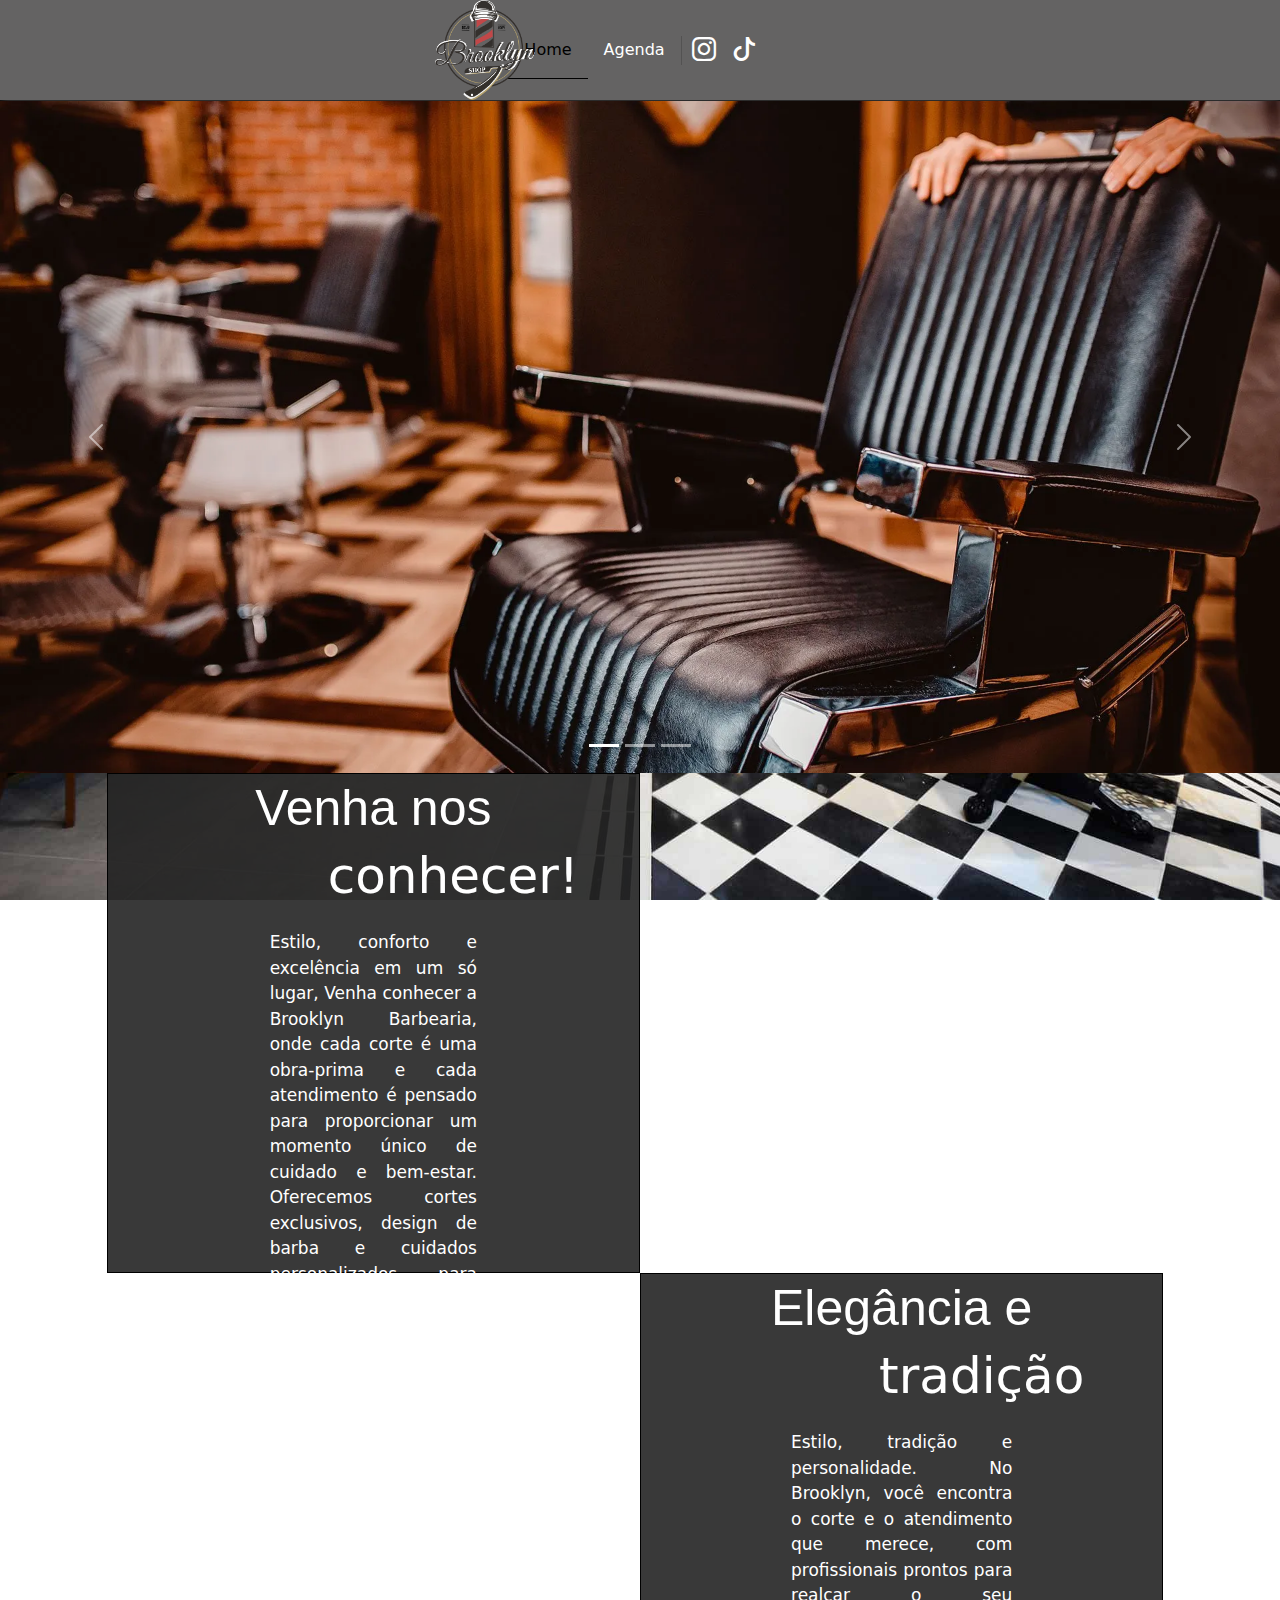
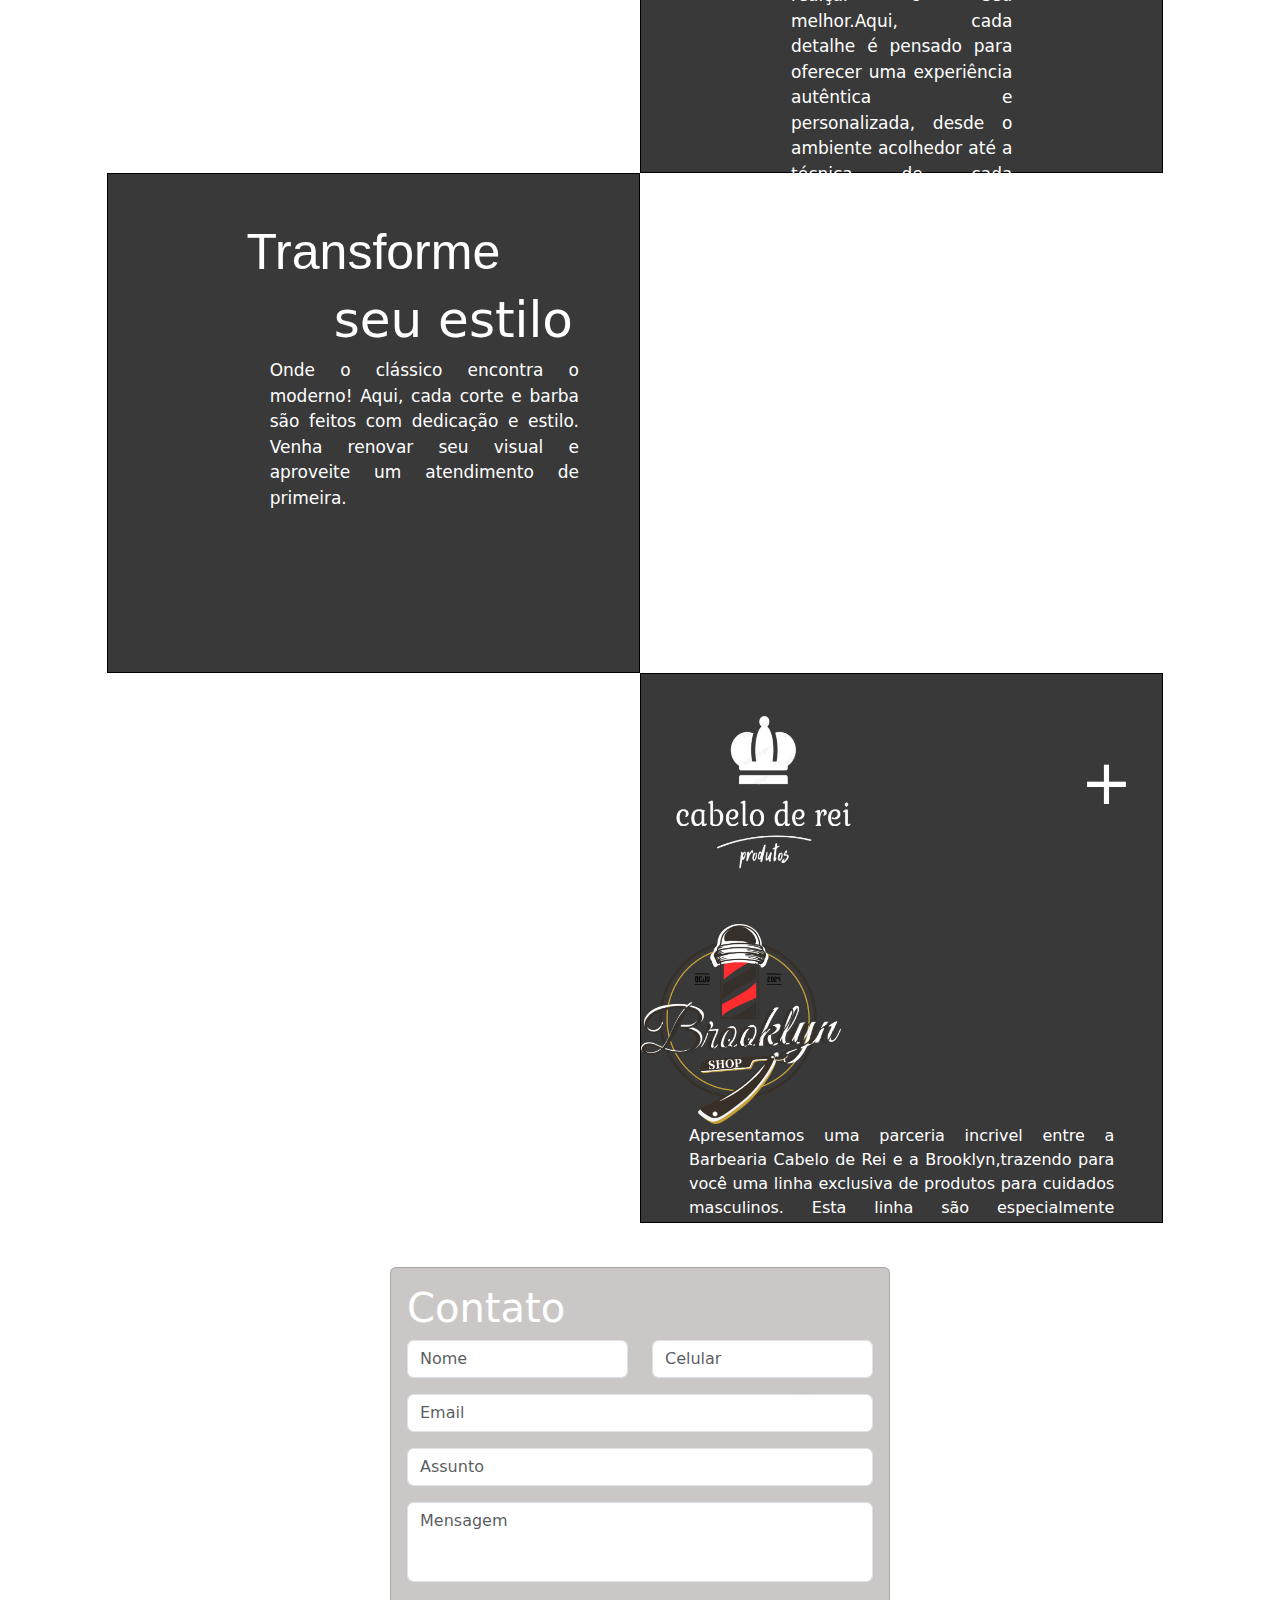
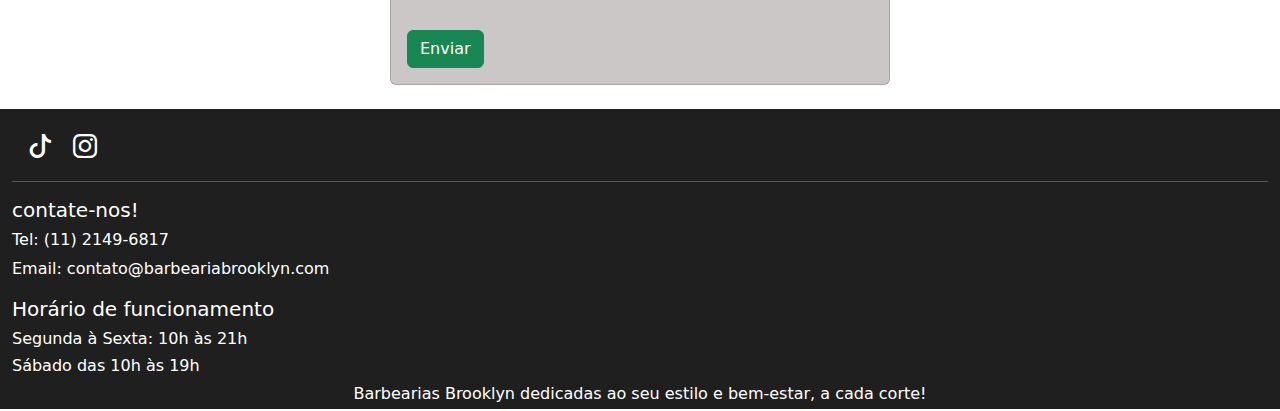
<file: barbearia/main/index.html>
<!DOCTYPE html>
<html lang="pt-br">
<head>
    <meta charset="UTF-8">
    <meta name="viewport" content="width=device-width, initial-scale=1.0">
    <title>Home</title>
    <link rel="stylesheet" href="../estilos/index.css">
    <link rel="stylesheet" href="https://cdn.jsdelivr.net/npm/bootstrap-icons@1.10.5/font/bootstrap-icons.css">
    <link href="https://cdn.jsdelivr.net/npm/bootstrap@5.3.3/dist/css/bootstrap.min.css" rel="stylesheet"
    integrity="sha384-QWTKZyjpPEjISv5WaRU9OFeRpok6YctnYmDr5pNlyT2bRjXh0JMhjY6hW+ALEwIH" crossorigin="anonymous">
    <script src="https://cdn.jsdelivr.net/npm/bootstrap@5.3.3/dist/js/bootstrap.bundle.min.js"
    integrity="sha384-YvpcrYf0tY3lHB60NNkmXc5s9fDVZLESaAA55NDzOxhy9GkcIdslK1eN7N6jIeHz"
    crossorigin="anonymous"></script>
    <link rel="shortcut icon" href="../favicon/favicon.ico" type="image/x-icon">

</head>
<body>
  <div class="container-fluid">
    <header>
      <div class="row border-bottom border-1 border-black">
          <div class="col p-0">
              <nav>
                  <ul class="nav nav-bar justify-content-center align-items-center d-flex z-1">
                      <li class="nav-item">
                       <a href="index.html" class="nav-link links p-3 active">Home</a>
                      </li>
                      <li class="nav-item">
                       <a href="../teladelogin/index.html" class="nav-link links p-3">Agenda</a>
                      </li>
                      <li class="nav-item separador"></li>
                      <li class="nav-item">
                          <a href="#" class="nav-link ps-0 pe-0">
                              <div class="text-white fs-4 bi bi-instagram d-inline-block redes-sociais"></div>
                          </a>
                      </li>
                      <li class="nav-item">
                          <a href="#" class="nav-link">
                              <div class="text-white fs-4 bi bi-tiktok d-inline-block redes-sociais"></div>
                          </a>
                      </li>
                  </ul>  
                  <img src="../img's/logo-barbearia/Logo.png" alt="logo" width="100px" height="100px" class="position-absolute logo z-2">
              </nav>
          </div>
      </div>
  </header>
  <main>
    <div class="row">
      <div class="col p-0">
        <div id="carouselExampleIndicators" class="carousel slide" data-bs-ride="carousel" data-bs-interval="3000">
          <div class="carousel-indicators">
            <button type="button" data-bs-target="#carouselExampleIndicators" data-bs-slide-to="0" class="active" aria-current="true" aria-label="Slide 1"></button>
            <button type="button" data-bs-target="#carouselExampleIndicators" data-bs-slide-to="1" aria-label="Slide 2"></button>
            <button type="button" data-bs-target="#carouselExampleIndicators" data-bs-slide-to="2" aria-label="Slide 3"></button>
          </div>
          <div class="carousel-inner carrosel" >
            <div class="carousel-item active">
              <img src="../img's/img's-carrosel-principal/carrosel-img-1.webp" class="d-block w-100 " alt="image-1">
            </div>
            <div class="carousel-item">
              <img src="../img's/img's-carrosel-principal/carrosel-img-2.webp" class="d-block w-100 " alt="imagem-2">
            </div>
            <div class="carousel-item">
              <img src="../img's/img's-carrosel-principal/carrosel-img-3.jpg" class="d-block w-100 " alt="imagem-3">
            </div>
          </div>
          <button class="carousel-control-prev" type="button" data-bs-target="#carouselExampleIndicators" data-bs-slide="prev" >
            <span class="carousel-control-prev-icon" aria-hidden="true"></span>
            <span class="visually-hidden">Previous</span>
          </button>
          <button class="carousel-control-next" type="button" data-bs-target="#carouselExampleIndicators" data-bs-slide="next">
            <span class="carousel-control-next-icon" aria-hidden="true"></span>
            <span class="visually-hidden">Next</span>
          </button>
        </div>
      </div>
    </div>
      <div class="row bloco-1">
        <div class="offset-1 col-5 border border-1 border-black cards">
          <span class="">
            <h1 class="h1-titulo mt-1 text-center">Venha nos</h1><h1 class="h1-quebra-linha text-center">conhecer!</h1>
          </span>
          <span class="d-inline-block mt-3 texto-card">
            Estilo, conforto e excelência em um só lugar, Venha conhecer a Brooklyn Barbearia, onde cada corte é uma obra-prima e cada atendimento é pensado para proporcionar um momento único de cuidado e bem-estar. Oferecemos cortes exclusivos, design de barba e cuidados personalizados para homens que sabem o que querem. Relaxe em um ambiente descontraído e surpreenda-se com nossa experiência única, rodeado de personalidade e criatividade!
          </span>
        </div>
        <div class="justify-content-end d-flex">
          <div class="col-5 border border-1 border-black cards">
            <span>
              <h1 class="h1-titulo mt-1 text-center">Elegância e</h1><h1 class="h1-quebra-linha text-center">tradição</h1>
            </span>
            <span class="d-inline-block mt-3 texto-card">
              Estilo, tradição e personalidade. No Brooklyn, você encontra o corte e o atendimento que merece, com profissionais prontos para realçar o seu melhor.Aqui, cada detalhe é pensado para oferecer uma experiência autêntica e personalizada, desde o ambiente acolhedor até a técnica de cada profissional. Mais que um corte, nossa barbearia é um espaço para quem valoriza o cuidado e busca um estilo único.
            </span>
          </div>
          <div class="col-1 coluna-vazia"></div>
        </div>
      </div>
      <div class="row bloco-2">
        <div class="offset-1 col-5 border border-1 border-black cards">
          <h1 class="h1-titulo mt-5 text-center">Transforme</h1><h1 class="text-center h1-quebra-linha">seu estilo</h1>
          <span class="d-inline-block me-5 text-center texto-card">
            Onde o clássico encontra o moderno! Aqui, cada corte e barba são feitos com dedicação e estilo. Venha renovar seu visual e aproveite um atendimento de primeira.
          </span>
        </div>
        <div class="justify-content-end d-flex">
          <div class="col-5 border border-1 border-black ultimo-card">
            <img src="../img's/img-card-principal/logo-cabelo-de-rei.png" alt="logo-cabelo-de-rei" height="250px" width="250px" class="logo">
            <span style="font-size:62px; margin-right: 30px; " class="logo">+</span>
            <img src="../img's/img-card-principal/Logo.png" alt="" height="200px" width="200px" style="filter: saturate(2); margin-right:30px;" class="logo">
            <span class="ms-5 d-block me-5 texto-ultimo-card">Apresentamos uma parceria incrivel entre a Barbearia Cabelo de Rei e a            Brooklyn,trazendo para você uma linha exclusiva de produtos para cuidados masculinos. Esta linha são especialmente       formulados para realçar sua beleza e estilo, proporcionando cuidados de qualidade dignos de um rei!
              <p class="fw-bold ms-4 mt-1">Visite-nos e sinta-se como um verdadeiro rei!</p>
              <div class="justify-content-center d-flex">
                <img src="../img's/img-card-principal/img-bigode.webp" class="bigode">
              </div>
            </span>
          </div>
         <div class="col-1 coluna-vazia"></div>
        </div>
      </div>
      <div class="row ultima-row">
        <div class="col justify-content-center d-flex">
          <div class="card mt-4 mb-4">
            <div class="card-body">
              <div class="card-title">
                <h1 class="card-text text-white">Contato</h1>
              </div>
              <form>
                <div class="row">
                  <div class="col-6">
                    <input type="text" placeholder="Nome" class="form-control">
                  </div>
                  <div class="col-6">
                    <input type="text" placeholder="Celular" class="form-control">
                  </div>
                </div>
                <div class="row my-3">
                  <div class="col">
                    <input type="text" placeholder="Email" class="form-control">
                  </div>
                </div>
                <div class="row my-3">
                  <div class="col">
                    <input type="text" placeholder="Assunto" class="form-control">
                  </div>
                </div>
                <div class="row mb-5">
                  <div class="col">
                    <input type="text" placeholder="Mensagem" class="form-control pb-5">
                  </div>
                </div>
                <div class="row">
                  <div class="col">
                    <input type="submit" value="Enviar" class="btn btn-success">
                  </div>
                </div>
              </form>
            </div>
          </div>
        </div>
      </div>
  </main>
  <footer class="row pt-3">
      <div class="col text-white">
        <a href="#"><i class="bi bi-tiktok fs-4 ps-3 mt-1 d-inline-block text-white redes-sociais"></i></a>
        <a href="#"><i class="bi bi-instagram d-inline-block fs-4 ps-3 mt-1 text-white redes-sociais"></i></a>
        <hr>
        <h5>contate-nos!</h5>
        <h6>Tel: (11) 2149-6817</h6>
        <p>Email: contato@barbeariabrooklyn.com</p>
        <h5>Horário de funcionamento</h5>
        <h6>Segunda à Sexta: 10h às 21h</h6>
        <h6>Sábado das 10h às 19h</h6>
        <h6 class="text-center">Barbearias Brooklyn dedicadas ao seu estilo e bem-estar, a cada corte!</h6>
      </div>  
  </footer>
</div>
</body>
</html>
</file>
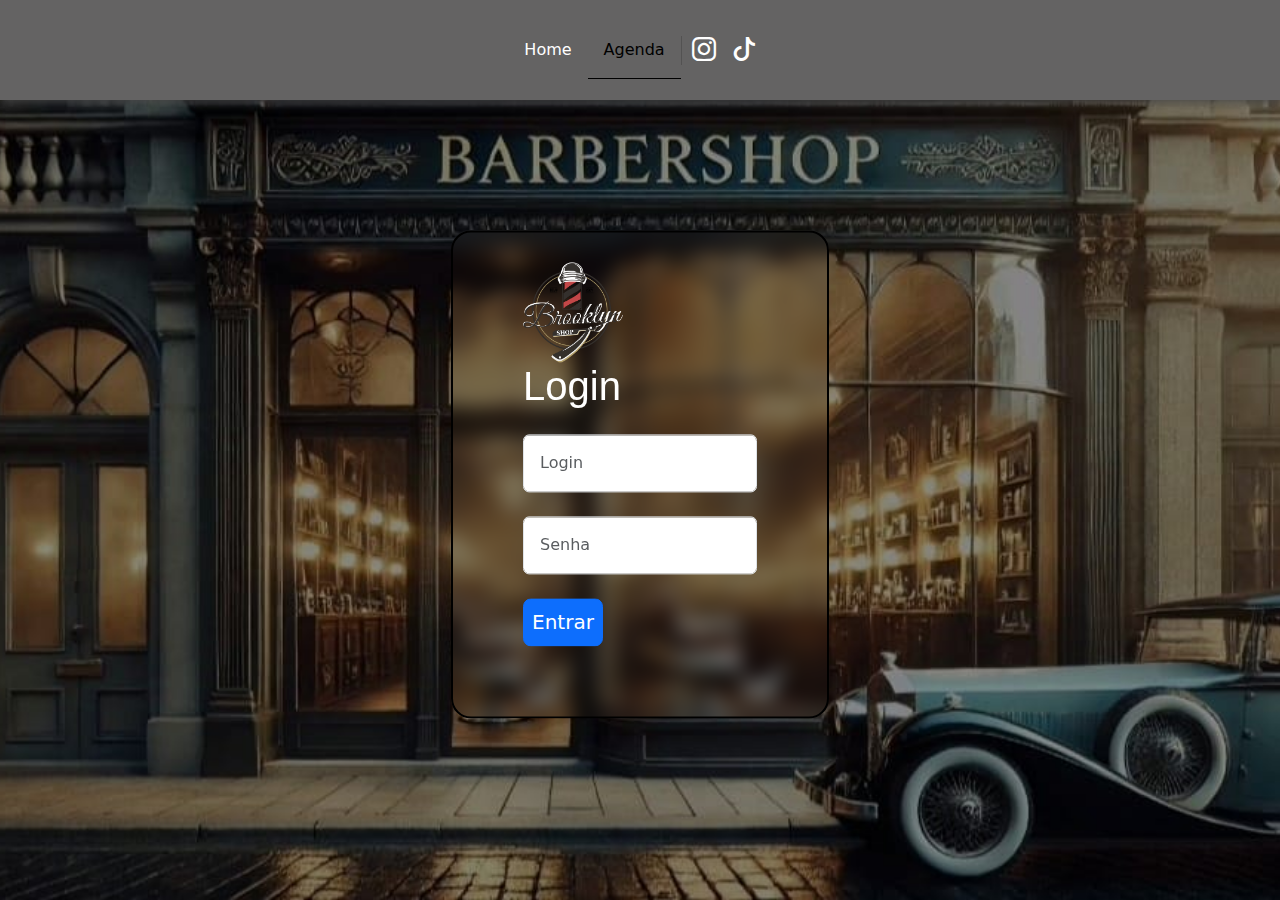
<file: barbearia/teladelogin/index.html>
<!DOCTYPE html>
<html lang="pt-br">
<head>
    <meta charset="UTF-8">
    <meta name="viewport" content="width=device-width, initial-scale=1.0">
    <title>Login</title>
    <link rel="stylesheet" href="style.css">
    <link rel="stylesheet" href="https://cdn.jsdelivr.net/npm/bootstrap-icons@1.10.5/font/bootstrap-icons.css">
    <link href="https://cdn.jsdelivr.net/npm/bootstrap@5.3.3/dist/css/bootstrap.min.css" rel="stylesheet"
    integrity="sha384-QWTKZyjpPEjISv5WaRU9OFeRpok6YctnYmDr5pNlyT2bRjXh0JMhjY6hW+ALEwIH" crossorigin="anonymous">
    <script src="https://cdn.jsdelivr.net/npm/bootstrap@5.3.3/dist/js/bootstrap.bundle.min.js"
    integrity="sha384-YvpcrYf0tY3lHB60NNkmXc5s9fDVZLESaAA55NDzOxhy9GkcIdslK1eN7N6jIeHz"
    crossorigin="anonymous"></script>
    <link rel="shortcut icon" href="../favicon/favicon.ico" type="image/x-icon">
</head>
<body>  
<div class="container-fluid">
    <header>
        <div class="row">
            <div class="row border-bottom border-1 border-black">
                <div class="col position-absolute g-0">
                    <nav>
                        <ul class="nav nav-bar justify-content-center align-items-center d-flex">
                            <li class="nav-item">
                                <a href="../main/index.html" class="nav-link links text-white p-3">Home</a>
                            </li>
                            <li class="nav-item">
                                <a href="../teladelogin/index.html" class="nav-link links text-white p-3 ativo">Agenda</a>
                            </li>
                            <li class="nav-item separador"></li>
                            <li class="nav-item">
                                <a href="#" class="nav-link ps-0 pe-0">
                                    <div class="text-white fs-4 bi bi-instagram redes-sociais"></div>
                                </a>
                            </li>
                            <li class="nav-item">
                                <a href="#" class="nav-link">
                                    <div class="text-white fs-4 bi bi-tiktok redes-sociais"></div>
                                </a>
                            </li>
                        </ul>
                    </nav>
                </div>
            </div>
        </div>
    </header>
    <main>
        <div class="row">
            <div class="col">
                <form>
                    <div id="area-de-login" class="border border-2 border-black">
                        <img src="../img's/logo-barbearia/Logo.png" alt="Logo" class="logo" height="100px" width="100px">
                        <h1 class="mb-4 text-white">Login</h1>
                        <input type="text"  placeholder="Login" class="form-control p-3">
                        <input type="password" placeholder="Senha" class="my-4 d-block form-control p-3">
                        <a href="../main/agenda.html" class="btn btn-lg btn-primary p-2">Entrar</a>
                    </div>
                </form>
            </div>
        </div>
    </main>
</div>
</body>
</html>
</file>
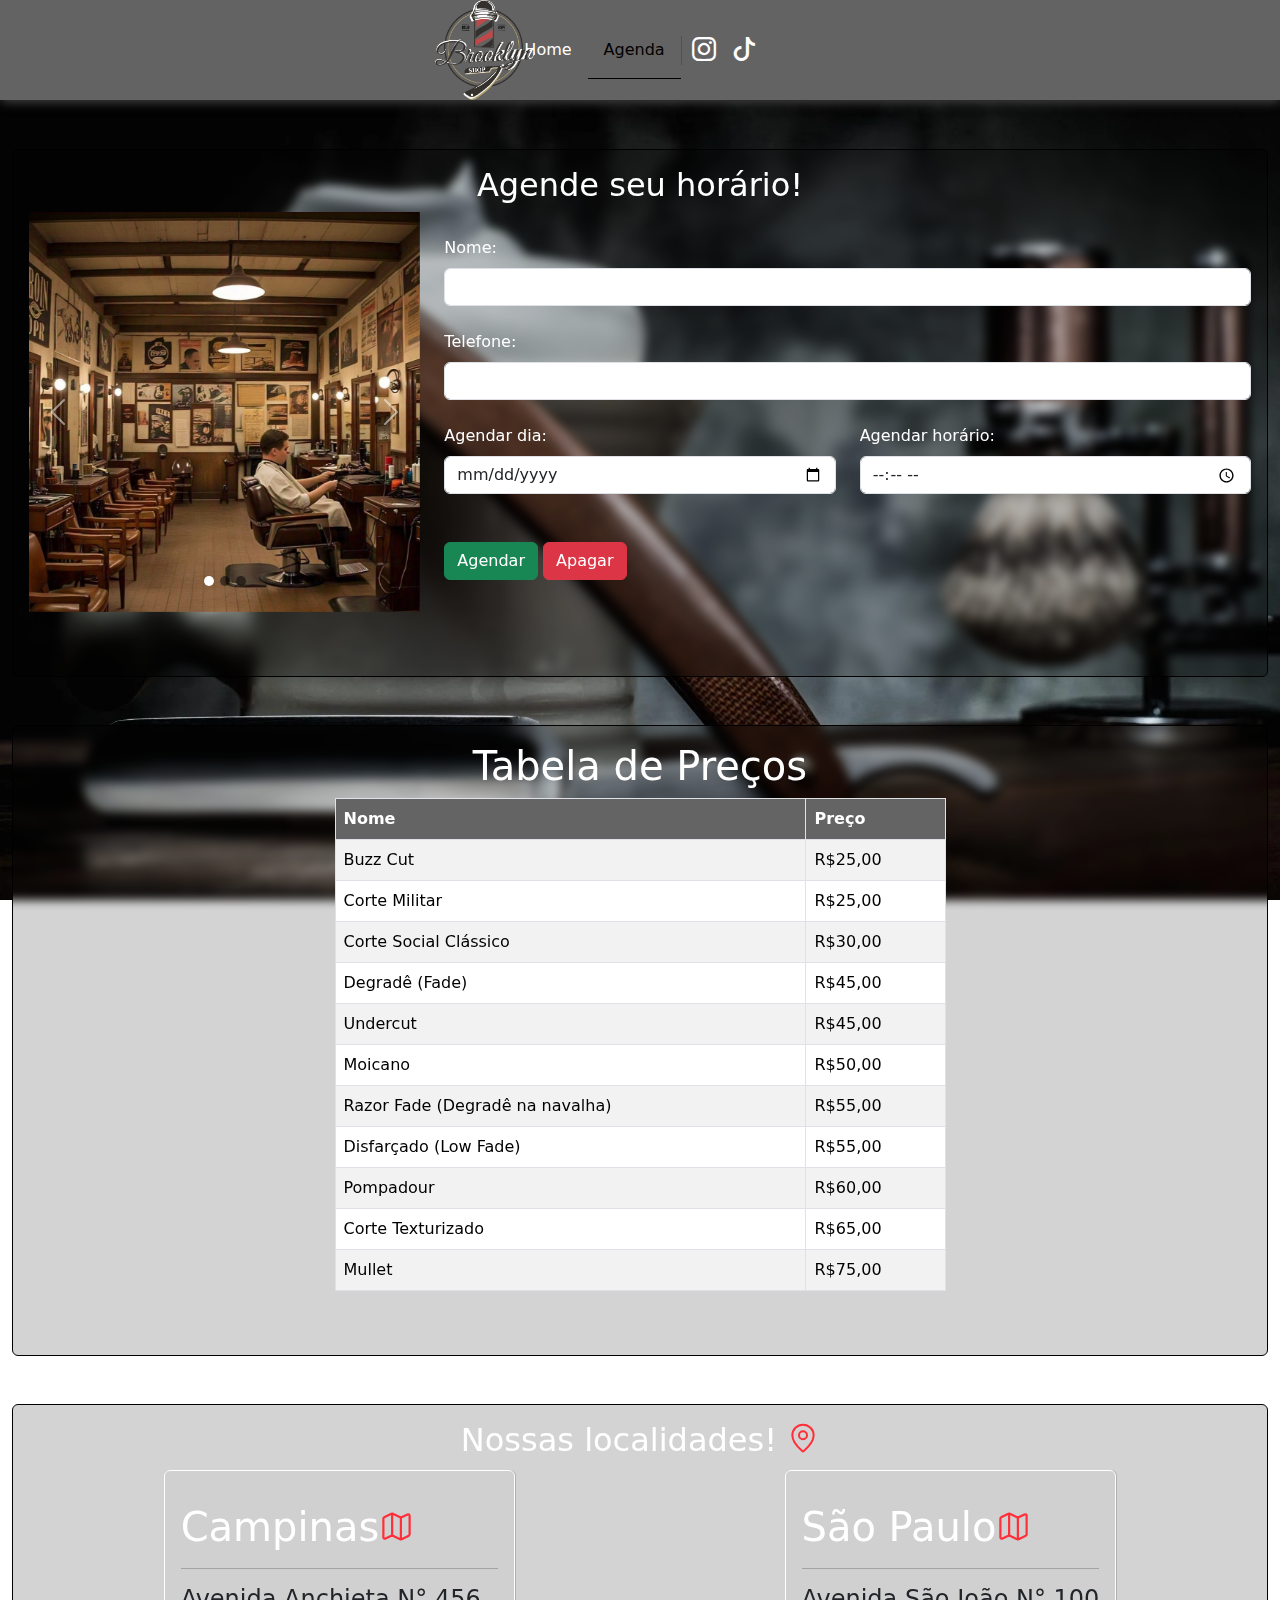
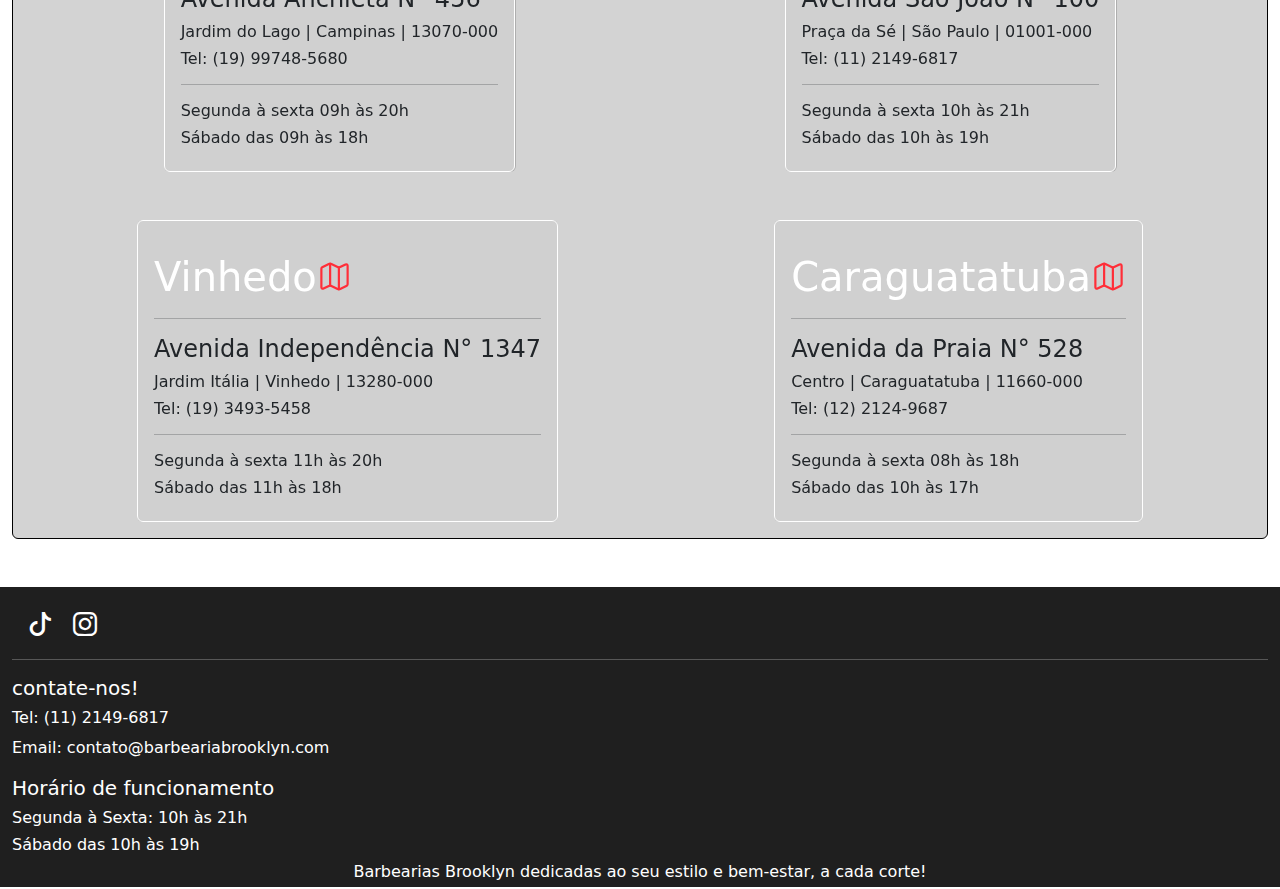
<file: barbearia/main/agenda.html>
<!DOCTYPE html>
<html lang="pt-br">
<head>
    <meta charset="UTF-8">
    <meta name="viewport" content="width=device-width, initial-scale=1.0">
    <title>Agenda</title>
    <link rel="stylesheet" href="../estilos/agenda.css">
    <link rel="stylesheet" href="https://cdn.jsdelivr.net/npm/bootstrap-icons@1.10.5/font/bootstrap-icons.css">
    <link href="https://cdn.jsdelivr.net/npm/bootstrap@5.3.3/dist/css/bootstrap.min.css" rel="stylesheet"
    integrity="sha384-QWTKZyjpPEjISv5WaRU9OFeRpok6YctnYmDr5pNlyT2bRjXh0JMhjY6hW+ALEwIH" crossorigin="anonymous">
    <script src="https://cdn.jsdelivr.net/npm/bootstrap@5.3.3/dist/js/bootstrap.bundle.min.js"
    integrity="sha384-YvpcrYf0tY3lHB60NNkmXc5s9fDVZLESaAA55NDzOxhy9GkcIdslK1eN7N6jIeHz"
    crossorigin="anonymous"></script>
    <link rel="shortcut icon" href="../favicon/favicon.ico" type="image/x-icon">
</head>
<body>
    <div class="container-fluid">
        <header>
            <div class="row border-bottom border-1 border-black">
                <div class="col g-0">
                    <nav>
                        <ul class="nav nav-bar justify-content-center align-items-center d-flex z-1">
                            <li class="nav-item">
                                <a href="../main/index.html" class="nav-link text-white links p-3">Home</a>
                            </li>
                            <li class="nav-item">
                                <a href="../main/agenda.html" class="nav-link text-white links p-3 ativo">Agenda</a>
                            </li>
                            <li class="nav-item separador"></li>
                            <li class="nav-item">
                                <a href="#" class="nav-link ps-0 pe-0">
                                    <div class="text-white fs-4 bi bi-instagram d-inline-block redes-sociais"></div>
                                </a>
                            </li>
                            <li class="nav-item">
                                <a href="#" class="nav-link">
                                    <div class="text-white fs-4 bi bi-tiktok d-inline-block redes-sociais"></div>
                                </a>
                            </li>
                        </ul>  
                        <img src="../img's/logo-barbearia/Logo.png" alt="logo" class="position-absolute  logo z-2" height="100px" width="100px">
                    </nav>
                </div>
            </div>
        </header>
        <main>
            <div class="card my-5 border border-1 border-black primeiro-card">
                <div class="card-body">
                    <div class="card-title">
                        <h2 class="text-center text-white">Agende seu horário!</h2> 
                    </div>
                    <div class="row mb-5">
                        <div class="col-4">
                            <div id="carouselExample" class="carousel slide" data-bs-ride="carousel" data-bs-interval="2500">
                                <div class="carousel-indicators">
                                    <button type="button" data-bs-target="#carouselExample" data-bs-slide-to="0" class="active" aria-current="true" aria-label="Slide 1"></button>
                                    <button type="button" data-bs-target="#carouselExample" data-bs-slide-to="1" aria-label="Slide 2"></button>
                                    <button type="button" data-bs-target="#carouselExample" data-bs-slide-to="2" aria-label="Slide 3"></button>
                                </div>
                                <div class="carousel-inner">
                                    <div class="carousel-item active">
                                        <img src="../img's/carrosel-agendamento/imagem-1.jpeg" class="d-block w-100" alt="Imagem 1">
                                    </div>
                                    <div class="carousel-item">
                                        <img src="../img's/carrosel-agendamento/imagem-2.webp" class="d-block w-100" alt="Imagem 2">
                                    </div>
                                    <div class="carousel-item">
                                        <img src="../img's/carrosel-agendamento/imagem-3.jpeg" class="d-block w-100" alt="Imagem 3">
                                    </div>
                                </div>
                                <button class="carousel-control-prev" type="button" data-bs-target="#carouselExample" data-bs-slide="prev">
                                    <span class="carousel-control-prev-icon" aria-hidden="true"></span>
                                    <span class="visually-hidden">Anterior</span>
                                </button>
                                <button class="carousel-control-next" type="button" data-bs-target="#carouselExample" data-bs-slide="next">
                                    <span class="carousel-control-next-icon" aria-hidden="true"></span>
                                    <span class="visually-hidden">Próximo</span>
                                </button>
                            </div>
                        </div>
                        
                        <div class="col-8">
                            <form>
                                <div class="row my-4">
                                    <div class="col">
                                        <label class="form-label text-white">Nome:</label>
                                        <input type="text" class="form-control" name="nome">
                                    </div>
                                </div>
                                <div class="row">
                                    <div class="col">
                                        <label class="form-label text-white">Telefone:</label>
                                        <input type="text" class="form-control" name="telefone">
                                    </div>
                                </div>
                                <div class="row my-4">
                                    <div class="col-6">
                                        <label class="form-label text-white">Agendar dia:</label>
                                        <input type="date" class="form-control" name="dia">
                                    </div>
                                    <div class="col-6">
                                        <label class="form-label text-white">Agendar horário:</label>
                                        <input type="time" class="form-control" name="hora">
                                    </div>
                                </div>
                                <div class="row">
                                    <div class="mt-4">
                                        <input type="submit" value="Agendar" class="btn btn-success">
                                        <input type="reset" value="Apagar" class="btn btn-danger">
                                    </div>
                                </div>
                            </form>
                        </div>
                    </div>
                </div>
            </div>
            <div class="card my-5 border border-1 border-black">
                <div class="card-body">
                    <div class="card-title">
                        <h1 class="text-center text-white">Tabela de Preços</h1>
                    </div>
                    <table class="table table-striped table-bordered table-hover rounded table-custom mb-5 w-50 m-auto">
                        <thead>
                            <tr>
                                <th class="text-custom">Nome</th>
                                <th class="text-custom">Preço</th>
                            </tr>
                        </thead>
                        <tbody class="table-custom">
                            <tr>
                                <td>Buzz Cut</td>
                                <td>R$25,00</td>
                            </tr>
                            <tr>
                                <td>Corte Militar</td>
                                <td>R$25,00</td>
                            </tr>
                            <tr>
                                <td>Corte Social Clássico</td>
                                <td>R$30,00</td>
                            </tr>
                            <tr>
                                <td>Degradê (Fade)</td>
                                <td>R$45,00</td>
                            </tr>
                            <tr>
                                <td>Undercut</td>
                                <td>R$45,00</td>
                            </tr>
                            <tr>
                                <td>Moicano</td>
                                <td>R$50,00</td>
                            </tr>
                            <tr>
                                <td>Razor Fade (Degradê na navalha)</td>
                                <td>R$55,00</td>
                            </tr>
                            <tr>
                                <td>Disfarçado (Low Fade)</td>
                                <td>R$55,00</td>
                            </tr>
                            <tr>
                                <td>Pompadour</td>
                                <td>R$60,00</td>
                            </tr>
                            <tr>
                                <td>Corte Texturizado</td>
                                <td>R$65,00</td>
                            </tr>
                            <tr>
                                <td>Mullet</td>
                                <td>R$75,00</td>
                            </tr>
                        </tbody>
                    </table>
                </div>
            </div>
           
            <div class="card mb-5 border border-1 border-black">
                <div class="card-body">
                    <div class="card-title">
                        <h2 class="card-text text-center text-white">Nossas localidades! <img src="../img's/img-card/map-pin.svg" alt="map-pin" class="mb-2"></h2>
                    </div>
                    <div class="row">
                        <div class="col-12 d-flex justify-content-around">
                            <div class="card border border-1 border-white localidades">
                                <div class="card-body">
                                    <div class="card-title">
                                        <h1 class="card-text text-white d-block mt-3">Campinas<img src="../img's/img-card/map.svg" alt="map" width="35px" height="35px" class="mb-2"></h1>
                                    </div>
                                    <hr>
                                    <h4>Avenida Anchieta N° 456 </h4>
                                    <h6>Jardim do Lago | Campinas | 13070-000</h6>
                                    <h6>Tel: (19) 99748-5680</h6>
                                    <hr>
                                    <h6>Segunda à sexta 09h às 20h</h6>
                                    <h6>Sábado das 09h às 18h</h6>
                                </div>
                            </div>
                            <div class="card border border-1 border-white localidades">
                                <div class="card-body">
                                    <div class="card-title">
                                        <h1 class="card-text text-white d-block mt-3">São Paulo<img src="../img's/img-card/map.svg" alt="map" width="35px" height="35px" class="mb-2"></h1>
                                    </div>
                                    <hr>
                                    <h4>Avenida São João N° 100 </h4>
                                    <h6>Praça da Sé | São Paulo | 01001-000</h6>
                                    <h6>Tel: (11) 2149-6817</h6>
                                    <hr>
                                    <h6>Segunda à sexta 10h às 21h</h6>
                                    <h6>Sábado das 10h às 19h</h6>
                                </div>
                            </div>
                        </div>
                    </div>
                    <div class="row mt-5">
                        <div class="col justify-content-around d-flex">
                            <div class="card border border-1 border-white localidades">
                                <div class="card-body">
                                    <div class="card-title">
                                        <h1 class="card-text text-white d-block mt-3">Vinhedo<img src="../img's/img-card/map.svg" alt="map" width="35px" height="35px" class="mb-2"></h1>
                                    </div>
                                    <hr>
                                    <h4>Avenida Independência N° 1347</h4>
                                    <h6>Jardim Itália | Vinhedo | 13280-000</h6>
                                    <h6>Tel: (19) 3493-5458</h6>
                                    <hr>
                                    <h6>Segunda à sexta 11h às 20h</h6>
                                    <h6>Sábado das 11h às 18h</h6>
                                </div>
                            </div>
                            <div class="card border border-1 border-white localidades">
                                <div class="card-body">
                                    <div class="card-title">
                                        <h1 class="card-text text-white d-block mt-3">Caraguatatuba<img src="../img's/img-card/map.svg" alt="map" width="35px" height="35px" class="mb-2"></h1>
                                    </div>
                                    <hr>
                                    <h4>Avenida da Praia N° 528</h4>
                                    <h6>Centro | Caraguatatuba | 11660-000</h6>
                                    <h6>Tel: (12) 2124-9687</h6>
                                    <hr>
                                    <h6>Segunda à sexta 08h às 18h</h6>
                                    <h6>Sábado das 10h às 17h</h6>
                                </div>
                            </div>
                        </div>
                    </div>
                </div>
            </div>
        </main>
        <footer class="row pt-3">
            <div class="col text-white">
              <a href="#"><i class="bi bi-tiktok fs-4 ps-3 mt-1 d-inline-block text-white redes-sociais"></i></a>
              <a href="#"><i class="bi bi-instagram d-inline-block fs-4 ps-3 mt-1 text-white redes-sociais"></i></a>
              <hr>
              <h5>contate-nos!</h5>
              <h6>Tel: (11) 2149-6817</h6>
              <p>Email: contato@barbeariabrooklyn.com</p>
              <h5>Horário de funcionamento</h5>
              <h6>Segunda à Sexta: 10h às 21h</h6>
              <h6>Sábado das 10h às 19h</h6>
              <h6 class="text-center">Barbearias Brooklyn dedicadas ao seu estilo e bem-estar, a cada corte!</h6>
            </div>  
        </footer>
    </div> 
</body>
</html>
</file>
<file: barbearia/estilos/index.css>
@media screen and (max-width: 767px) {
    header nav .logo{
        left: 0% !important;
        top: 10px !important;
        width: 75px;
        height: 75px;
    }

    header nav ul .links {
        transition: 0.3s ease !important;
        color: white !important;
        padding-left: 0px !important ;
    }

    main .carousel-inner {
        height:  240px !important;
    }
    main .cards{
        background-color: #1a191903;
        color: white; 
        height: 300px;
        width: 300px;
        margin-bottom: 10px !important;
        margin-left: 0px;
    }
    main .h1-quebra-linha{
        font-size: 50px;
    }
    main .texto-card{
        font-size: 10px !important;
        margin-right: 10px !important;
    }
    main .coluna-vazia{
        display: none;
    }
    main .ultimo-card .logo{
        display: none;
    }
    main .ultimo-card{
        display: flex;
        justify-content: center;
        margin: auto;
        padding: 100px !important;
        margin-left: 0px;
        width: 500px !important

    }
    main .texto-ultimo-card{
        display: flex;
        margin-left: 50% !important;
        font-size: 10px;
        margin-top: 50px !important;
    }main .bigode{
        margin-top: 100px;
    }
    main .h1-titulo{
        font-size: 24px !important;
    }
    main .h1-quebra-linha{
        font-size: 24px !important;
    }
    main .texto-card{
        margin-left: 70px !important;
    }
    main .carousel-item img {
        height: 100%; /* Garante que a imagem preencha todo o item do carrossel */
        width: 100%; /* Garante que a imagem preencha toda a largura do item */
        object-fit: cover !important; /* Faz com que a imagem cubra o espaço do carrossel sem distorcer */
    }
    footer{
        background-color: #646464ed !important;
        height: 100px;
        padding: 0px !important;
    }

}
header nav ul {
    background-color: rgb(100, 99, 99);
    height: 100px;
    box-shadow: 1px 2px 10px rgb(71, 71, 71);
}

header nav ul .links {
    transition: 0.3s ease !important;
    color: white !important;
}

header nav ul .links:hover {
    color: rgb(0, 0, 0) !important;
    transform: scale(1.2);
}

header nav ul .links.active {
    border-bottom: 1px solid rgb(0, 0, 0);
    transform: scale(1.0) !important;
    color: black !important;
}

header nav ul .separador {
    width: 1px;
    height: 29px;
    background-color: rgba(0, 0, 0, 0.166);
    margin-right: 10px;
}

header nav ul .redes-sociais, footer .redes-sociais {
    transition: all 0.3s ease;
}
header nav ul .redes-sociais:hover, footer .redes-sociais:hover {
    transform: translateY(-5px);
    color: black !important;
}

header nav .logo{
    left: 34%;
    top: 0px;
}

main .carousel{
    padding: 0px !important;
}

main .carousel-inner {
    height:  672px; /* Mantenha a altura conforme necessário */
}

main .carousel-item {
    height: 100%; /* Garante que os itens do carrossel ocupem toda a altura do carrossel */
}

main .carousel-item img {
    height: 100%; /* Garante que a imagem preencha todo o item do carrossel */
    width: 100%; /* Garante que a imagem preencha toda a largura do item */
    object-fit: cover; /* Faz com que a imagem cubra o espaço do carrossel sem distorcer */
}
main .bloco-1{
    background-image: url('../img\'s/paralax/foto-1.jpg');
    background-attachment: fixed;
    background-position: center;
    background-repeat: no-repeat;
    background-size: cover;
}

main .bloco-2{
    background-image: url('../img\'s/paralax/foto-2.webp');
    background-attachment: fixed;
    background-position: center;
    background-repeat: no-repeat;
    background-size: cover;
}

main .cards{
    background-color: #222222e5;
    color: white;
    text-align: justify;
    height: 500px;
}
main .h1-titulo{
 
    font-family: Arial, Helvetica, sans-serif;
    font-size: 50px;
}

main .h1-quebra-linha{
    margin-left: 10rem !important;
    font-size: 50px;
}

main .texto-card{
    margin-left: 150px;
    font-size: 17px;
    margin-right: 150px;
    text-align: justify !important;
}

main .ultimo-card{
    background-color: #222222e5;
    color: white;
    text-align: justify;
    height: 550px;
    margin-bottom: 20px;
}

main .card{
    width: 500px;
    background-color: #7b6f6f64 /*#524c4c1a*/;
}

main .ultima-row{
    background-image: url('../img\'s/paralax/foto-3.webp');
    background-attachment: fixed;
    background-position: center center;
    background-size: cover;
}
footer{
    background-color: #1f1f1f;
    height: 300px;
}
</file>
<file: barbearia/teladelogin/style.css>
body {
    background-image: url('background/background.jpeg');
    height: 100vh;
    background-position: center center;
    background-repeat: no-repeat;
    background-size: cover;
}

.nav-bar {
    background-color: rgb(100, 99, 99);
    height: 100px;
    box-shadow: 1px 2px 10px rgb(71, 71, 71);
}

header nav ul .links {
    transition: 0.3s ease;
}

header nav ul .links:hover {
    color: #000000 !important;
    transform: scale(1.2);
}

header nav ul .links.ativo{
   border-bottom: 1px solid #000000;
   transform: scale(1.0);
color: #000000 !important;
}

header nav ul .separador{
    width: 1px; 
    height: 29px; 
    background-color: rgba(0, 0, 0, 0.166); 
    margin-right: 10px; 
}

header nav ul .redes-sociais{
    transition: all 0.3s ease;
}

header nav ul .redes-sociais:hover{
    transform: translateY(-5px); 
    color: black !important;
}

main #area-de-login{
    backdrop-filter: blur(10px); 
    position: absolute;
    top: 50%; 
    left: 50%; 
    transform: translate(-50%, -45%);
    border-radius: 20px;
    padding: 30px 70px 70px 70px; 
}

main form h1{
    font-family: Arial, Helvetica, sans-serif;
}

main form input{
    padding: 20px;
    outline: none;
    border-radius:  5px;
    border: none;
}

main form .btn{
    transition: transform 0.3s ease;
}

main form .btn:hover{
    transform: translateX(10px);
}
</file>
<file: barbearia/estilos/agenda.css>
body{
    background-image: url('../img\'s/paralax/foto-3.webp');
    background-size: cover;
    background-attachment: fixed;

}
.nav-bar {
    background-color: #646363;
    height: 100px;
    box-shadow: 1px 2px 10px rgb(71, 71, 71);
}

header nav ul .links {
    transition: 0.3s ease !important;
}

header nav ul .links:hover {
    color: #000000 !important;
    transform: scale(1.2);
}

header nav ul .links.ativo {
    border-bottom: 1px solid rgb(0, 0, 0);
    transform: scale(1.0);
    color: black !important;
}

header nav ul .separador{
    width: 1px; 
    height: 29px; 
    background-color: rgba(0, 0, 0, 0.166); 
    margin-right: 10px; 
}

header nav ul .redes-sociais, footer .redes-sociais {
    transition: all 0.3s ease;
}

header nav ul .redes-sociais:hover, footer .redes-sociais:hover {
    transform: translateY(-5px);
    color: #000000 !important;
}
header nav .logo{
    left: 34%;
    top: 0px;
}
main .card{
    background-color: #0000002c;
    backdrop-filter: blur(5px);
}

main .card .localidades{
    background-color: #ffffff69;
    backdrop-filter: blur(10px);
}



main .table-custom thead th {
    background-color: #646464;
    color: #ffffff;
}

main .table-custom thead th tbody tr{
    left: 50%;
}

main .carousel-indicators [data-bs-target] {
    width: 10px;        
    height: 10px;         
    border-radius: 50%;   
    background-color: #000;
}

main .carousel-indicators .active {
    background-color: #ffffff; 
}

main .carousel-item img {
    height: 400px;
    object-fit: cover;
}

footer{
    background-color: #1f1f1f;
    height: 300px;
}
</file>
